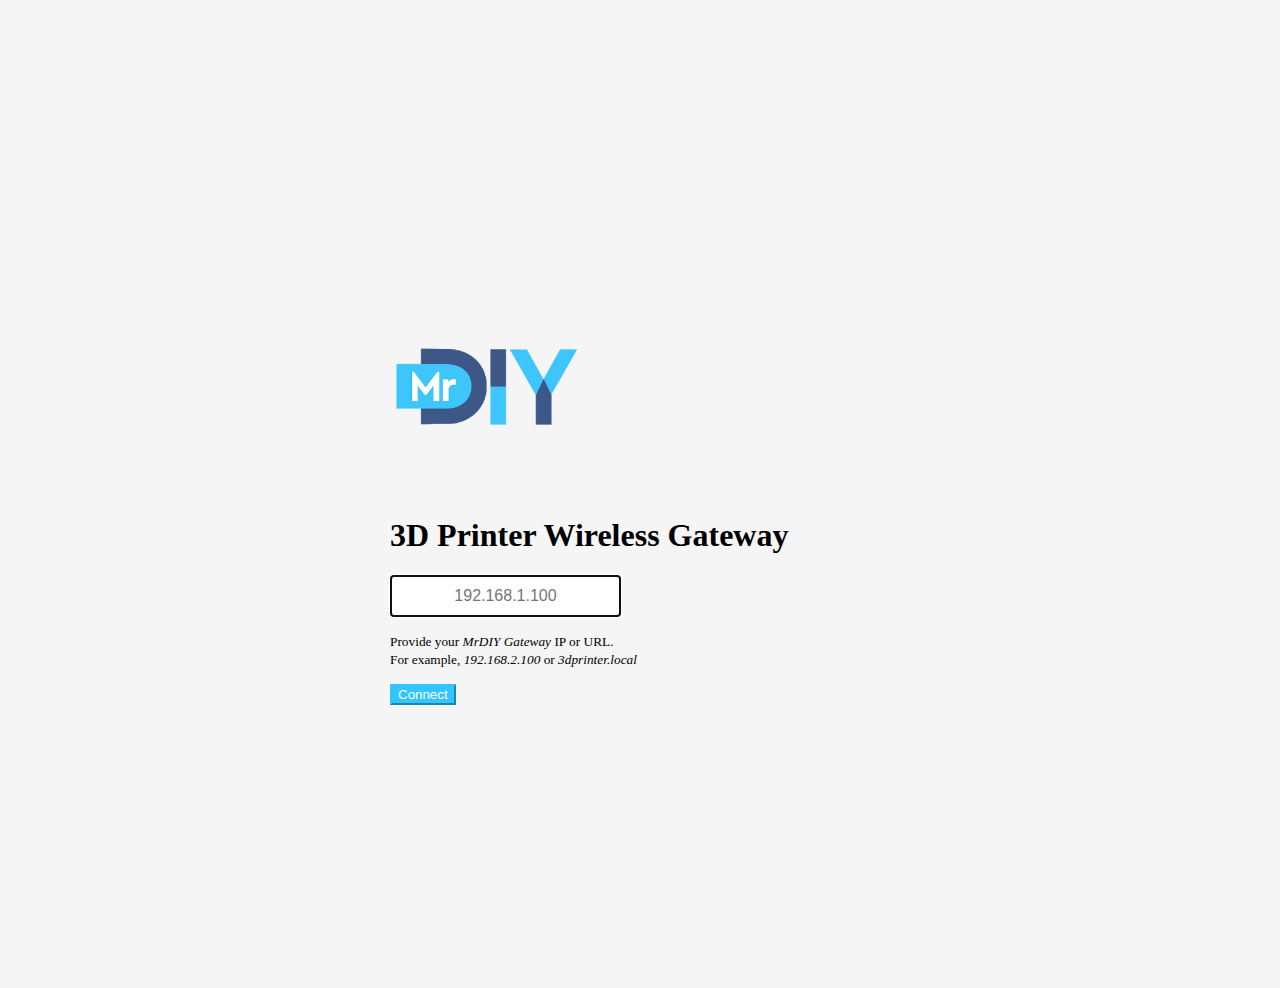
<file: index.html>
<!DOCTYPE html>
<html lang="en">
   <head>
      <meta charset="utf-8">
      <meta name="viewport" content="width=device-width, initial-scale=1">
      <title>3D Printer Gateway - MrDIY.ca</title>
      <link rel="apple-touch-icon" sizes="180x180" href="img/apple-touch-icon.png">
      <link rel="icon" type="image/png" sizes="32x32" href="img/favicon-32x32.png">
      <link rel="icon" type="image/png" sizes="16x16" href="img/favicon-16x16.png"> 
      <link rel="stylesheet" href="https://cdn.jsdelivr.net/npm/bootstrap@5.1.3/dist/css/bootstrap.min.css" integrity="sha384-1BmE4kWBq78iYhFldvKuhfTAU6auU8tT94WrHftjDbrCEXSU1oBoqyl2QvZ6jIW3" crossorigin="anonymous">
      <link href="css/main.css?v=TIMESTAMP" rel="stylesheet">
   </head>
   <body>
      <div class="d-flex flex-column" style="width: 4.5rem;"  id="tabs">
         <ul class="nav nav-pills nav-flush flex-column mb-auto text-center">
            <li><a href="https://www.mrdiy.ca" target="_blank" class="nav-link py-3 border-bottom"><img class="logo" src="img/MrDIY_logo.png"></a></li>
            <li><a id="home" href="#home"  class="nav-link py-3 border-bottom active"><svg class="bi" width="24" height="24" transform="rotate(180)"><use xlink:href="#home_icon"></use></svg></a>
            </li>
            <li><a id="sd_card"  href="#sd_card"  class="nav-link py-3 border-bottom">       <svg class="bi" width="24" height="24"><use xlink:href="#sd_card_icon"></use></svg></a></li>
            <li><a id="console"  href="#console"  class="nav-link py-3 border-bottom">       <svg class="bi" width="24" height="24"><use xlink:href="#console_icon"></use></svg></a></li>
            <li><a id="advanced" href="#advanced" class="nav-link py-3 border-bottom">       <svg class="bi" width="24" height="24"> <use xlink:href="#gear_fill_icon"></use></svg></a></li>
            <li><a id="features" href="#features" class="nav-link py-3 border-bottom">       <svg class="bi" width="24" height="24"><use xlink:href="#info_icon"></use></svg></a></li>
         </ul>
      </div>
      <div class="d-flex mrdiy_divider" id="mrdiy_divider"></div>
      <div class="a_tab m-2 d-flex flex-column align-items-stretch" style="flex: 1;" id="tab_home">
         <div class="row  p-3">
            <div class="col-md-3 col-6">
               <div class=" d-flex">
                  <h1 class="text-primary current_bed_temperature_group" id="current_bed_temperature">-</h1>
                  <h1 class="text-primary current_bed_temperature_group">°C</h1>
               </div>
               <span class="text-muted">bed / </span><span class="text-muted" id="set_bed_temperature">-</span><span class="text-muted">°C</span>
            </div>
            <div class="col-md-3 col-6">
               <div class=" d-flex">
                  <h1 class="text-primary current_hotend_temperature_group"  id="current_hotend_temperature">-</h1>
                  <h1 class="text-primary current_hotend_temperature_group">°C</h1>
               </div>
               <span class="text-muted">hotend / </span><span class="text-muted" id="set_hotend_temperature">-</span><span class="text-muted">°C</span>
            </div>
            <div class="col-md-3 col-6 mt-4 mt-md-0">
               <div class=" d-flex">
                  <h1 class="text-primary"  id="timer_lapsed"></h1>
               </div>
               <span class="text-muted" id="current_file_process"></span>
            </div>
            <div class="col-md-3 col-6 mt-4 mt-md-0">
               <h1 class="text-mrdiy-light text-capitalize" id="printer_status">Offline</h1>
               <span class="text-muted" id="current_file_name"></span>
               <span class="" id="busy_box"></span>
            </div>
         </div>
         <div class="row  p-3">
            <div class="col-12">
               <div class="progress " style="height: 30px;">
                  <div class="progress-bar" style="width: 100%" aria-valuenow="100" id="progress-bar"></div>
               </div>
            </div>
         </div>
         <div class="row p-3 justify-content-md-center">
            <div class="btn-group mt-1 col-12" role="group">
                  <button id="action_show_sd_card" type="button" class="btn text-mrdiy-dark border btn-lg">
                     <svg class="bi align-middle" width="20" height="20">
                        <use xlink:href="#sd_card_icon"></use>
                     </svg>
                     <span id="action_show_sd_card_txt">Print<span id="files_letter_s"></span></span>
                  </button>
                   <button id="action_pause" type="button" class="btn border  text-warning btn-lg">
                     <svg class="bi align-middle text-warning" width="24" height="24">
                        <use xlink:href="#pause_icon"></use>
                     </svg>
                     Pause
                  </button>                 
                  <button id="action_stop" type="button" class="btn border  text-danger btn-lg">
                     <svg class="bi align-middle text-danger" width="24" height="24">
                        <use xlink:href="#stop_icon"></use>
                     </svg>
                     Stop
                  </button>
                  <button type="button" class="no-click btn border btn-lg text-mrdiy-light" data-bs-toggle="tooltip" data-bs-placement="bottom" title="Z height">
                     <svg class="bi align-middle" width="20" height="20">
                        <use xlink:href="#z_icon">0</use>
                     </svg>
                     Z<span id="printing_z_height">0</span>
                  </button>
                  <button type="button" class="no-click btn border btn-lg text-primary" data-bs-toggle="tooltip" data-bs-placement="bottom" title="feed rate">
                     <svg class="bi align-middle" width="20" height="20">
                        <use xlink:href="#speed_icon"></use>
                     </svg>
                     <span id="printing_feedrate">0</span>
                  </button> 
                  <button type="button" class="no-click btn border btn-lg text-primary" data-bs-toggle="tooltip" data-bs-placement="bottom" title="flow rate">
                     <svg class="bi align-middle" width="20" height="20" transform='rotate(180)'>
                        <use xlink:href="#home_icon"></use>
                     </svg>
                     <span id="printing_flow">0</span>
                  </button>                
            </div>
         </div>
         <div class="row  p-4">
            <div class="col-sm-12 col-md-6 mb-5">
               <canvas class="col-12" id="temps_chart"></canvas>
            </div>
             <div class="col-sm-12 col-md-6" id="feed_url">
               <canvas class="col-12" id="position_chart"></canvas> 
            </div> 
         </div>         
      </div>

      <div class="a_tab  m-2 d-flex flex-column align-items-stretch hidden_forced" style="flex: 1;" id="tab_sd_card">      
         <div class="d-flex border-bottom align-items-center flex-shrink-0 p-3 border-mrdiy-light text-decoration-none justify-content-between">
            <div class="col-4 fs-4  fw-semibold" id="reload_files">SD Card</div>
            <div class="col-8" style="text-align:right">
                <a class="col-auto" href="#" id="action_refresh_sd_card" >
                    <button id="action_refresh_sd_card_do" type="button" class="btn bg-light"><svg class="bi text-mrdiy-dark" width="16" height="16">
                        <use xlink:href="#reload_icon"></use> </svg>
                    </button>
                <button id="action_refresh_sd_card_loading" class="spinner-border spinner-border-sm text-mrdiy-dark" style="display:none;"></button>
                </a>
            </div>
         </div>
         <div class="col-md-12 mt-3">
            <ul class="list-group" id="print_files_list"><p class="m-3">If the file list is not populated automatically, click on the refresh icon at the top-right corner.</p></ul>
            <p class="m-3" id="sd_card_has_no_files" style="display:none;">The SD Card is not inserted or has no GCODE files.</p>
         </div>       
      </div>
      <div class="a_tab m-2 d-flex flex-column align-items-stretch hidden_forced" style="flex: 1;" id="tab_console">
         <span class="d-flex align-items-center flex-shrink-0 p-3 border-mrdiy-light text-decoration-none justify-content-between">
         <span class="fs-4 fw-semibold">Console</span>
         <span class="fs-7 text-secondary">
               <select class="me-2" onchange="changeBaud()" id="baud" name="baud">
                  <option value=4800>4800</option>
                  <option value=9600>9600</option>
                  <option value=14400>14400</option>
                  <option value=19200>19200</option>
                  <option value=28800>28800</option>
                  <option value=38400>38400</option>
                  <option value=57600>57600</option>
                  <option value=115200>115200</option>
                  <option value=250000>250000</option>
               </select>
         </span>
         </span>
         <div class="p-2 flex-grow-1"><textarea  class="h-100 text-secondary form-control h-90 flex-grow-1" id="console_output" rows="3"></textarea></div>
         <div class="mt-auto m-2">
            <div class="row">
               <div class="col-9 col-lg-11"><input id="console_input" type="text" class="form-control" id="gcode_command" placeholder="G-Code Command" maxlength="" autocomplete="off"></div>
               <div class="col-3 col-lg-1"><button id="console_input_send_button" type="submit" class="btn btn-primary mb-2">SEND</button></div>
            </div>
         </div>
      </div>
       <div class="a_tab m-2 d-flex flex-column align-items-stretch hidden_forced" style="flex: 1;" id="tab_advanced">

           <div class="alert_settings_changed alert bg-mrdiy-light text-white m-3 row pb-2" role="alert" style="display:none;">
                <div class="col-10 mt-2">The settings have been changed.</div>
                <button type="button" class="settings_changed_button col-2 btn btn-primary mb-2">Save</button>
          </div>                 
           <div class="d-flex align-items-center flex-shrink-0 p-3 border-mrdiy-light text-decoration-none border-bottom">
           <span class="fs-4 fw-semibold">G-code</span>
           </div>           
            <div class="row form-group p-3 pb-0"> 
              <div class="col-md-4 mb-3">
                <label class="col-sm-12" for="">Send on start</label>
                <div class="col-sm-12">
                  <textarea id="settings_on_boot_commands" class="settings_field form-control" rows="3"  maxlength=""></textarea>
                </div>
                <div class="invalid-feedback"></div>
              </div>
              <div class="col-md-4 mb-3">
                <label for="lastName">Send periodically</label>
                <textarea id="settings_periodical_commands" class="settings_field form-control" rows="3"  maxlength=""></textarea>
                <small class="text-muted" style="font-size:10px;">&nbsp;&nbsp;use M105 if M155 is not available for example</small>
              </div>
              <div class="col-md-4 mb-3">
                <label for="lastName">Period length (in seconds)</label>
                <input id="settings_periodical_commands_interval" type="number" min="30" class="settings_field form-control"  placeholder="" value="" required="" maxlength="" style="width: 100px">
              </div>
            </div>                 
            <div class="row form-group p-3 pb-0"> 
              <div class="col-md-4 mb-3">
                <label class="col-sm-12" for="">Start a print job</label>
                <div class="col-sm-12">
                  <textarea id="settings_print_commands" class="settings_field form-control" rows="3"  maxlength=""></textarea>
                  <small class="text-muted" style="font-size:10px;">&nbsp;&nbsp;FILENAME will be replaced with the actual file name.</small>
                </div>
              </div>
              <div class="col-md-4 mb-3">
                <label for="lastName">Pause the print job</label>
                <textarea id="settings_pause_commands" class="settings_field form-control" rows="3"  maxlength=""></textarea>
              </div>
              <div class="col-md-4 mb-3">
                <label for="lastName">Stop the print job</label>
                <textarea id="settings_stop_commands" class="settings_field form-control" rows="3"  maxlength="" style="overflow-x:scroll;"></textarea>
              </div>
              
           </div>
         <div class="d-flex align-items-center flex-shrink-0 p-3  pt-5 border-mrdiy-light text-decoration-none border-bottom">
         <div class="fs-4 fw-semibold">Data Parser</div>
         </div>

            <div class="row form-group p-3 pb-0"> 
                <div class="col-md-6 mb-3">
                  <label for="lastName">Temperature (bed,current)</label>
                  <input id="settings_regx_temperature_bed_current" type="text" class="settings_field form-control settings_field"  placeholder="" value="" required="" maxlength="">
                </div>
                <div class="col-md-6 mb-3">
                  <label for="lastName">Temperature (hotend,current)</label>
                  <input id="settings_regx_temperature_hotend_current" type="text" class="settings_field form-control"  placeholder="" value="" required="" maxlength="">
                </div>
            </div>
             <div class="row form-group p-3 pb-3"> 
                <div class="col-md-6 mb-3">
                  <label for="lastName">Temperature (bed,set)</label>
                  <input id="settings_regx_temperature_bed_set" type="text" class="settings_field form-control settings_field"  placeholder="" value="" required="" maxlength="">
                </div>
                <div class="col-md-6 mb-3">
                  <label for="lastName">Temperature (hotend,set)</label>
                  <input id="settings_regx_temperature_hotend_set" type="text" class="settings_field form-control"  placeholder="" value="" required="" maxlength="">
                </div>
            </div>
            
            <div class="d-flex align-items-center flex-shrink-0 p-2  text-decoration-none border-bottom"></div>  
            
              <div class="row form-group p-3 pb-3 mt-3"> 
                <div class="col-md-4 mb-3">
                  <label for="lastName">Position (x)</label>
                  <input id="settings_regx_position_x" type="text" class="settings_field form-control settings_field"  placeholder="" value="" required="" maxlength="">
                </div>
                <div class="col-md-4 mb-3">
                  <label for="lastName">Position (y)</label>
                  <input id="settings_regx_position_y" type="text" class="settings_field form-control"  placeholder="" value="" required="" maxlength="">
                </div>
                <div class="col-md-4 mb-3">
                  <label for="lastName">Position (z)</label>
                  <input id="settings_regx_position_z" type="text" class="settings_field settings_field form-control"  placeholder="" value="" required="" maxlength="">
                </div>               
            </div>   
            
            <div class="d-flex align-items-center flex-shrink-0 p-2  text-decoration-none border-bottom"></div>  
             
              <div class="row form-group p-3 pb-3 mt-3"> 
                <div class="col-md-6 mb-3">
                  <label for="lastName">Print (process)</label>
                  <input id="settings_regx_sd_print_process" type="text" class="settings_field form-control settings_field"  placeholder="" value="" required="" maxlength="">
                </div>
                <div class="col-md-6 mb-3">
                  <label for="lastName">Print (time)</label>
                  <input id="settings_regx_sd_print_time" type="text" class="settings_field form-control"  placeholder="" value="" required="" maxlength="">
                </div>
            </div>                     
            <div class="row form-group p-3 pb-0"> 
            <div class="col-md-6 mb-3">
                <label for="lastName">Print (filename)</label>
                <input id="settings_regx_printing_filename" type="text" class="settings_field form-control"  placeholder="" value="" required="" maxlength="">
              </div>
              <div class="col-md-6 mb-3">
                <label for="lastName">Print (in progress)</label>
                <input id="settings_regx_printing_indicator" type="text" class="settings_field form-control"  placeholder="" value="" required="" maxlength="">
              </div>
           </div> 
           <div class="row form-group p-3 pb-3 mt-3"> 
              <div class="col-md-6 mb-3">
                <label for="lastName">Print (start)</label>
                <input id="settings_regx_print_start" type="text" class="settings_field form-control"  placeholder="" value="" required="" maxlength="">
              </div>
              <div class="col-md-6 mb-3">
                <label for="lastName">Print (end)</label>
                <input id="settings_regx_print_end" type="text" class="settings_field form-control"  placeholder="" value="" required="" maxlength="">
              </div>
           </div> 

           <div class="d-flex align-items-center flex-shrink-0 p-2  text-decoration-none border-bottom"></div>  

           <div class="row form-group p-3 pb-0"> 
              <div class="col-md-4 mb-3">
                <label for="lastName">File list (start)</label>
                <input id="settings_regx_file_list_start" type="text" class="settings_field form-control"  placeholder="" value="" required="" maxlength="">
              </div>
              <div class="col-md-4 mb-3">
                <label for="lastName">File list (end)</label>
                <input id="settings_regx_file_list_end" type="text" class="settings_field form-control"  placeholder="" value="" required="" maxlength="">
              </div> 
              <div class="col-md-4 mb-3">
                <label for="lastName">File list (name)</label>
                <input id="settings_regx_file_list_parser" type="text" class="settings_field form-control"  placeholder="" value="" required="" maxlength="">
              </div>            
           </div>           
           <div class="d-flex align-items-center flex-shrink-0 p-2  text-decoration-none border-bottom"></div>                                 
           <div class="row form-group pt-5"></div>  
      </div>
      <div class="a_tab m-2 d-flex flex-column align-items-stretch hidden_forced" style="flex: 1;" id="tab_features">
           <div class="d-flex align-items-center flex-shrink-0 p-3 border-mrdiy-light text-decoration-none border-bottom justify-content-between">
            <span class="fs-4 fw-semibold">Device</span>
            <span class="fs-7 text-secondary"></span>
           </div>
          <div class="row form-group p-3 pb-0"> 
                <div class="col-12 col-md-6" ><strong>Wi-Fi</strong>      <p id="info_wifi"></div>
                <div class="col-12 col-md-6"><strong>IP address</strong> <p id="info_ip_address"></p></div>
                <div class="col-12 col-md-6"><strong>MAC address</strong><p id="info_mac_address"></p></div>
                <div class="col-12 col-md-6" style="display:none;"><strong>Firmware</strong><p id="info_firmware" class="text-lowercase"></p></div>
                <div class="col-12 col-md-6"><strong>Gateway version</strong><p id="info_version"></p></div>  
                <div class="col-12 col-md-6"><strong>Interface version</strong><p>INTERFACE_VERSION</p></div>               
                <div class="col-12 col-md-6" style="display:none;"><strong>Printer stats</strong><p id="info_stats"></p></div>
         </div>
          <div class="d-flex align-items-center flex-shrink-0 p-3 border-mrdiy-light text-decoration-none border-bottom">
             <span class="fs-4 fw-semibold mt-3">Tools</span>
          </div>
          <div class="row form-group p-3 pb-0"> 
                <div class="row mb-3 mt-2">
                 <div class="row mb-3">
                  <div class="col-12 col-md-2"><button class="btn bg-mrdiy-dark text-white"  id="cmd_reboot">Reboot</button></div>
                  <div class="col-12 col-md-10">Your will need to refresh this page after rebooting the companion board.</p></div>
                </div>  
                 <div class="row mb-3">
                  <div class="col-12 col-md-2"><a target="_blank" href="https://gitlab.com/MrDIYca/3DPWG/-/issues"><button class="btn bg-mrdiy-dark text-white"  id="cmd_reboot">Report a bug</button></a></div>
                  <div class="col-12 col-md-10" for="lastName">Please provide as much data as you can (browser, OS, error code, verions .. etc) with screenshots when possible.</p></div>
                </div>                 
              </div>         
      </div>
          <div class="d-flex align-items-center flex-shrink-0 p-3 border-mrdiy-light text-decoration-none border-bottom">
             <span class="fs-4 fw-semibold mt-3">Donation</span>
          </div>
          <div class="row form-group p-3 pb-0"> 
                <div class="row mb-3 mt-2">
                 <div class="row mb-3">
                  <div class="col-12 col-md-12">This project is 100% crowd-funded by people just like you. You can support it directly by becoming a YouTube member or by shopping at <a href="https://store.mrdiy.ca/" target="_blank">my store</a>. Thank you!</p></div>
                </div>  
                 <div class="row mb-3">
                  <div class="col-12"><a style="background-color:#ffffff;color:#000000;" target="_blank" href="https://www.youtube.com/channel/UCtfYdcn8F8wfRA2BXp2FPtg/join" class="btn bg-mrdiy-light text-white mb-3">Become a YouTube Member</a></div>
                </div>               
              </div>         
      </div>       
      </div>  

      <svg xmlns="http://www.w3.org/2000/svg" style="display: none;">
         <symbol id="home_icon" viewBox="0 0 16 16">
            <path d="m 7.4021 6.6629 c 0.0168 -0.9072 0.037 -1.0248 0.2318 -1.3978 c 0.131 -0.2419 0.4838 -0.5813 0.7426 -0.7056 c 0.3864 -0.1882 0.4368 -0.1915 3.0072 -0.1915 c 2.3688 0 2.4595 -0.0034 2.5334 -0.1142 c 0.0504 -0.0706 0.0302 -0.3125 -0.0302 -0.3595 c -0.0437 -0.0403 -0.9173 -0.0504 -5.2651 -0.0638 l -5.2114 -0.0168 l -0.2184 -0.0739 c -0.5477 -0.1882 -0.84 -0.5712 -0.84 -1.1021 c 0 -0.5309 0.2923 -0.9139 0.84 -1.1021 l 0.2184 -0.0739 l 5.2114 -0.0168 c 4.3478 -0.0134 5.2214 -0.0235 5.2651 -0.0638 c 0.0605 -0.047 0.0806 -0.289 0.0302 -0.3595 c -0.0739 -0.1142 -0.1142 -0.1142 -5.6482 -0.1142 l -5.4802 0 l 0 -0.4536 l 0 -0.4536 l 5.5373 0.0067 l 5.5339 0.0101 l 0.1915 0.0739 c 0.5376 0.205 0.7997 0.5678 0.7997 1.1088 c 0 0.4838 -0.2688 0.8568 -0.7694 1.0584 l -0.1882 0.0773 l -5.245 0.0168 c -5.1005 0.0168 -5.2483 0.0202 -5.3189 0.0806 c -0.0974 0.0874 -0.0974 0.3226 0 0.4099 c 0.0706 0.0605 0.2184 0.0638 5.3189 0.0806 l 5.245 0.0168 l 0.1882 0.0773 c 0.5006 0.2016 0.7694 0.5746 0.7694 1.0584 c 0 0.541 -0.2621 0.9072 -0.7997 1.1088 c -0.1882 0.0706 -0.2285 0.0739 -2.6611 0.0907 c -1.8715 0.0134 -2.4931 0.0269 -2.5637 0.0605 c -0.1747 0.0739 -0.3158 0.205 -0.4133 0.383 l -0.0974 0.1781 l -0.0101 0.7997 l -0.0101 0.7963 l -0.457 0 l -0.4536 0 l 0.0168 -0.8299 z m -2.1706 10.4933 c -0.1949 -0.0706 -0.3461 -0.205 -0.4402 -0.3965 l -0.0874 -0.1747 l 0 -2.4528 l 0 -2.4562 l 0.0806 -0.168 c 0.0773 -0.1747 0.2318 -0.3293 0.3864 -0.3965 c 0.047 -0.0202 0.336 -0.047 0.6384 -0.0571 l 0.5544 -0.0168 l 0.336 -1.3339 l 0.3394 -1.3373 l 0.877 0 l 0.877 0 l 0.3125 1.2365 c 0.1714 0.6787 0.3259 1.2835 0.3427 1.344 l 0.0302 0.1075 l 0.5208 0 c 0.5779 0 0.6888 0.0269 0.8837 0.2117 c 0.0605 0.0605 0.1411 0.168 0.1747 0.2419 c 0.0605 0.1277 0.0638 0.2688 0.0638 2.6141 c 0 2.0059 -0.0101 2.4998 -0.0437 2.5872 c -0.0672 0.1579 -0.215 0.3192 -0.373 0.4032 l -0.1378 0.0739 l -2.604 0.0067 c -2.1168 0.0067 -2.6275 0 -2.7317 -0.037 z m 5.1778 -0.6518 c 0.0336 -0.0235 0.0403 -0.5242 0.0336 -2.3957 l -0.0101 -2.3654 l -2.52 0 l -2.52 0 l -0.0101 2.3486 c -0.0034 1.7069 0.0034 2.3621 0.0302 2.3923 c 0.0302 0.0403 0.4637 0.047 2.4965 0.047 c 1.3507 0 2.4763 -0.0134 2.4998 -0.0269 z"></path>
         </symbol>
         <symbol id="gear_fill_icon" viewBox="0 0 16 16">
            <path d="M9.405 1.05c-.413-1.4-2.397-1.4-2.81 0l-.1.34a1.464 1.464 0 0 1-2.105.872l-.31-.17c-1.283-.698-2.686.705-1.987 1.987l.169.311c.446.82.023 1.841-.872 2.105l-.34.1c-1.4.413-1.4 2.397 0 2.81l.34.1a1.464 1.464 0 0 1 .872 2.105l-.17.31c-.698 1.283.705 2.686 1.987 1.987l.311-.169a1.464 1.464 0 0 1 2.105.872l.1.34c.413 1.4 2.397 1.4 2.81 0l.1-.34a1.464 1.464 0 0 1 2.105-.872l.31.17c1.283.698 2.686-.705 1.987-1.987l-.169-.311a1.464 1.464 0 0 1 .872-2.105l.34-.1c1.4-.413 1.4-2.397 0-2.81l-.34-.1a1.464 1.464 0 0 1-.872-2.105l.17-.31c.698-1.283-.705-2.686-1.987-1.987l-.311.169a1.464 1.464 0 0 1-2.105-.872l-.1-.34zM8 10.93a2.929 2.929 0 1 1 0-5.86 2.929 2.929 0 0 1 0 5.858z"></path>
         </symbol>
         <symbol id="info_icon" viewBox="0 0 16 16">
             <path d="M8 15A7 7 0 1 1 8 1a7 7 0 0 1 0 14zm0 1A8 8 0 1 0 8 0a8 8 0 0 0 0 16z"/>
             <path d="m8.93 6.588-2.29.287-.082.38.45.083c.294.07.352.176.288.469l-.738 3.468c-.194.897.105 1.319.808 1.319.545 0 1.178-.252 1.465-.598l.088-.416c-.2.176-.492.246-.686.246-.275 0-.375-.193-.304-.533L8.93 6.588zM9 4.5a1 1 0 1 1-2 0 1 1 0 0 1 2 0z"/>
         </symbol>
         <symbol id="console_icon" viewBox="0 0 16 16">
            <path d="M6 9a.5.5 0 0 1 .5-.5h3a.5.5 0 0 1 0 1h-3A.5.5 0 0 1 6 9zM3.854 4.146a.5.5 0 1 0-.708.708L4.793 6.5 3.146 8.146a.5.5 0 1 0 .708.708l2-2a.5.5 0 0 0 0-.708l-2-2z"/>
            <path d="M2 1a2 2 0 0 0-2 2v10a2 2 0 0 0 2 2h12a2 2 0 0 0 2-2V3a2 2 0 0 0-2-2H2zm12 1a1 1 0 0 1 1 1v10a1 1 0 0 1-1 1H2a1 1 0 0 1-1-1V3a1 1 0 0 1 1-1h12z"/>
         </symbol>
         <symbol id="pause_icon" viewBox="0 0 16 16">
            <path d="M5.5 3.5A1.5 1.5 0 0 1 7 5v6a1.5 1.5 0 0 1-3 0V5a1.5 1.5 0 0 1 1.5-1.5zm5 0A1.5 1.5 0 0 1 12 5v6a1.5 1.5 0 0 1-3 0V5a1.5 1.5 0 0 1 1.5-1.5z"/>
         </symbol>
         <symbol id="stop_icon" viewBox="0 0 16 16">
            <path d="M5 3.5h6A1.5 1.5 0 0 1 12.5 5v6a1.5 1.5 0 0 1-1.5 1.5H5A1.5 1.5 0 0 1 3.5 11V5A1.5 1.5 0 0 1 5 3.5z"/>
         </symbol>
         <symbol id="speed_icon" viewBox="0 0 16 16">
            <path d="M8 4a.5.5 0 0 1 .5.5V6a.5.5 0 0 1-1 0V4.5A.5.5 0 0 1 8 4zM3.732 5.732a.5.5 0 0 1 .707 0l.915.914a.5.5 0 1 1-.708.708l-.914-.915a.5.5 0 0 1 0-.707zM2 10a.5.5 0 0 1 .5-.5h1.586a.5.5 0 0 1 0 1H2.5A.5.5 0 0 1 2 10zm9.5 0a.5.5 0 0 1 .5-.5h1.5a.5.5 0 0 1 0 1H12a.5.5 0 0 1-.5-.5zm.754-4.246a.389.389 0 0 0-.527-.02L7.547 9.31a.91.91 0 1 0 1.302 1.258l3.434-4.297a.389.389 0 0 0-.029-.518z"/>
            <path fill-rule="evenodd" d="M0 10a8 8 0 1 1 15.547 2.661c-.442 1.253-1.845 1.602-2.932 1.25C11.309 13.488 9.475 13 8 13c-1.474 0-3.31.488-4.615.911-1.087.352-2.49.003-2.932-1.25A7.988 7.988 0 0 1 0 10zm8-7a7 7 0 0 0-6.603 9.329c.203.575.923.876 1.68.63C4.397 12.533 6.358 12 8 12s3.604.532 4.923.96c.757.245 1.477-.056 1.68-.631A7 7 0 0 0 8 3z"/>
         </symbol>     
         <symbol id="reload_icon" viewBox="0 0 16 16">
            <path d="M 6.1479 14.3856 c -1.0814 -0.2552 -2.3207 -0.972 -3.159 -1.8103 c -0.7898 -0.7898 -1.5309 -2.0169 -1.5309 -2.5272 c 0 -0.4981 0.4981 -0.9842 1.0085 -0.9842 c 0.5346 0 0.729 0.158 1.0814 0.8748 c 0.3766 0.7898 1.4094 1.7982 2.2478 2.1749 c 1.3608 0.6318 3.2926 0.5103 4.532 -0.2673 c 0.8748 -0.5589 0.8748 -0.5711 -0.1944 -1.6524 l -0.9598 -0.9598 l 2.7094 0 l 2.6973 0 l 0 2.6973 l 0 2.7094 l -0.9963 -0.9963 l -1.0085 -0.9842 l -0.5468 0.4253 c -1.6646 1.3001 -3.8637 1.7861 -5.8806 1.3001 z M 12.6603 6.4152 c -0.1458 -0.0729 -0.4495 -0.4617 -0.6561 -0.8505 c -0.4617 -0.8748 -1.3487 -1.7131 -2.2599 -2.1384 c -0.6075 -0.2916 -0.8384 -0.3281 -1.9683 -0.3281 c -1.1421 0 -1.3487 0.0365 -2.0291 0.3523 c -0.4131 0.1822 -0.8748 0.4738 -1.0206 0.6318 l -0.2795 0.3038 l 0.9598 0.9598 l 0.972 0.972 l -2.7094 0 l -2.6973 0 l 0 -2.6973 l 0 -2.7094 l 1.0085 0.9963 l 0.9963 1.0085 l 0.5468 -0.4374 c 2.7216 -2.1749 6.5853 -1.9562 9.0396 0.4981 c 0.8141 0.8141 1.5309 2.0291 1.5309 2.5636 c -0.0121 0.401 -0.1822 0.6804 -0.5711 0.8748 c -0.3159 0.1701 -0.4981 0.1701 -0.8627 0 z"/>
         </symbol>
         <symbol id="sd_card_icon" viewBox="0 0 16 16">
            <path d="M 1.5149 2.9412 V 15.7554 C 1.5149 15.9764 1.694 16.1554 1.9149 16.1554 H 14.2405 C 14.4614 16.1554 14.6405 15.9764 14.6405 15.7554 V 6.9673 C 14.6405 6.7463 14.4614 6.5673 14.2405 6.5673 H 13.6855 V 5.4289 H 14.2405 C 14.4614 5.4289 14.6405 5.2498 14.6405 5.0289 V 0.4 C 14.6405 0.179 14.4614 0 14.2405 0 H 4.456 C 4.3499 0 4.2482 0.0421 4.1731 0.1172 L 1.6321 2.6583 C 1.557 2.7334 1.5149 2.835 1.5149 2.9412 Z M 12.5034 9.2914 V 13.0213 C 12.5034 13.4707 12.1391 13.835 11.6897 13.835 H 4.4656 C 4.0162 13.835 3.6518 13.4707 3.6518 13.0213 V 9.2914 C 3.6518 8.842 4.0162 8.4777 4.4656 8.4777 H 11.6897 C 12.1391 8.4778 12.5034 8.8421 12.5034 9.2914 Z M 5.9878 3.0741 H 4.6847 V 0.9565 H 5.9878 V 3.0741 Z M 7.91 3.0741 H 6.6069 V 0.9565 H 7.91 V 3.0741 Z M 9.8322 3.0741 H 8.529 V 0.9565 H 9.8322 V 3.0741 Z M 11.7543 3.0741 H 10.4512 V 0.9565 H 11.7543 V 3.0741 Z M 13.6765 3.0741 H 12.3734 V 0.9565 H 13.6765 V 3.0741 Z M 10.1054 10.5021 H 5.3363 C 5.1154 10.5021 4.9363 10.323 4.9363 10.1021 C 4.9363 9.8811 5.1154 9.7021 5.3363 9.7021 H 10.1054 C 10.3262 9.7021 10.5054 9.8811 10.5054 10.1021 C 10.5054 10.323 10.3262 10.5021 10.1054 10.5021 Z M 9.5343 12.5554 H 5.412 C 5.1911 12.5554 5.012 12.3763 5.012 12.1554 S 5.1911 11.7554 5.412 11.7554 H 9.5343 C 9.7552 11.7554 9.9343 11.9344 9.9343 12.1554 S 9.7552 12.5554 9.5343 12.5554 Z"/>
         </symbol>
        <symbol id="print_icon" viewBox="0 0 16 16">
          <path d="M2.5 8a.5.5 0 1 0 0-1 .5.5 0 0 0 0 1z"/>
          <path d="M5 1a2 2 0 0 0-2 2v2H2a2 2 0 0 0-2 2v3a2 2 0 0 0 2 2h1v1a2 2 0 0 0 2 2h6a2 2 0 0 0 2-2v-1h1a2 2 0 0 0 2-2V7a2 2 0 0 0-2-2h-1V3a2 2 0 0 0-2-2H5zM4 3a1 1 0 0 1 1-1h6a1 1 0 0 1 1 1v2H4V3zm1 5a2 2 0 0 0-2 2v1H2a1 1 0 0 1-1-1V7a1 1 0 0 1 1-1h12a1 1 0 0 1 1 1v3a1 1 0 0 1-1 1h-1v-1a2 2 0 0 0-2-2H5zm7 2v3a1 1 0 0 1-1 1H5a1 1 0 0 1-1-1v-3a1 1 0 0 1 1-1h6a1 1 0 0 1 1 1z"/>
        </symbol>
        <symbol id="z_icon" viewBox="0 0 16 16">
          <path d="m14.12 10.163 1.715.858c.22.11.22.424 0 .534L8.267 15.34a.598.598 0 0 1-.534 0L.165 11.555a.299.299 0 0 1 0-.534l1.716-.858 5.317 2.659c.505.252 1.1.252 1.604 0l5.317-2.66zM7.733.063a.598.598 0 0 1 .534 0l7.568 3.784a.3.3 0 0 1 0 .535L8.267 8.165a.598.598 0 0 1-.534 0L.165 4.382a.299.299 0 0 1 0-.535L7.733.063z"/>
  <path d="m14.12 6.576 1.715.858c.22.11.22.424 0 .534l-7.568 3.784a.598.598 0 0 1-.534 0L.165 7.968a.299.299 0 0 1 0-.534l1.716-.858 5.317 2.659c.505.252 1.1.252 1.604 0l5.317-2.659z"/>
         </symbol>                 
      </svg>
   </body>
        <script src="https://ajax.googleapis.com/ajax/libs/jquery/3.6.0/jquery.min.js"></script> 
   <script src="https://cdn.jsdelivr.net/npm/bootstrap@5.1.3/dist/js/bootstrap.bundle.min.js" integrity="sha384-ka7Sk0Gln4gmtz2MlQnikT1wXgYsOg+OMhuP+IlRH9sENBO0LRn5q+8nbTov4+1p" crossorigin="anonymous"></script>
   <script src="js/chart.js"></script>
   <script src="js/main.js?v=TIMESTAMP"></script>
   <script async src="https://www.googletagmanager.com/gtag/js?id=G-8235E501QV"></script>
   <script>window.dataLayer = window.dataLayer || [];function gtag(){dataLayer.push(arguments);} gtag('js', new Date());gtag('config', 'G-8235E501QV');</script>
</html>
</file>
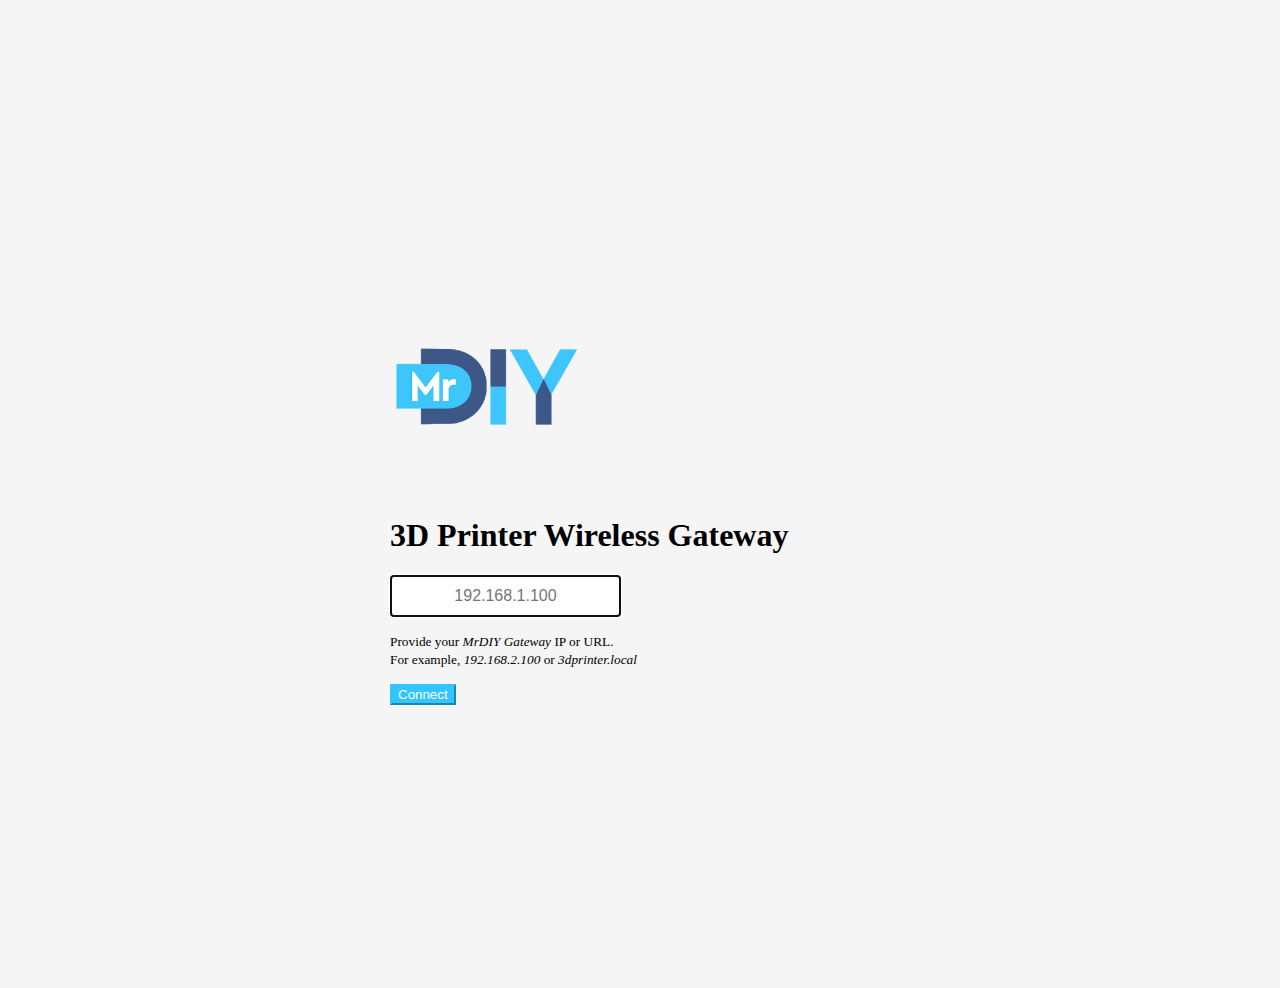
<file: setup.html>
<!doctype html>
<html lang="en">
   <head>
      <meta charset="utf-8">
      <meta name="viewport" content="width=device-width, initial-scale=1">
      <title>3D Printer Gateway - MrDIY.ca</title>
      <link rel="apple-touch-icon" sizes="180x180" href="img/apple-touch-icon.png">
      <link rel="icon" type="image/png" sizes="32x32" href="img/favicon-32x32.png">
      <link rel="icon" type="image/png" sizes="16x16" href="img/favicon-16x16.png"> 
      <link href="https://cdn.jsdelivr.net/npm/bootstrap@5.1.3/dist/css/bootstrap.min.css" rel="stylesheet" integrity="sha384-1BmE4kWBq78iYhFldvKuhfTAU6auU8tT94WrHftjDbrCEXSU1oBoqyl2QvZ6jIW3" crossorigin="anonymous">
    <link href="css/setup.css?v=TIMESTAMP" rel="stylesheet">
  </head>
  <body class="text-center">
    <form class="form-signin pt-0" action="index.html" method="get">
      <img class="mb-2" src="img/MrDIY_logo.png" alt="" width="200" height="200">
      <h1 class="h3 mb-3 font-weight-normal">3D Printer Wireless Gateway</h1>
      <input type="text" id="network" name="network"  class="form-control" placeholder="192.168.1.100" required autofocus>
      <p><small class="d-block mt-2 mb-3 text-muted">Provide your <i>MrDIY Gateway</i> IP or URL.<br>For example, <i>192.168.2.100</i> or <i>3dprinter.local</i></small></p>
      <button class="mt-4 btn btn-lg btn-primary btn-block" type="submit">Connect</button>
    </form>
  </body>
</html>
</file>
<file: css/main.css>
body {
  display: flex;
  flex-wrap: nowrap;
  height: 100vh;
  height: -webkit-fill-available;
  overflow-x: auto;
}
body > * {
  flex-shrink: 0;
  min-height: -webkit-fill-available;
}
.mrdiy_divider {
  width: 0.5rem;
  height: 100%;
  background-color: #ffc107;
  border: solid rgba(0, 0, 0, .15);
  border-width: 1px 0;
}
.bi {
  vertical-align: -.125em;
  pointer-events: none;
  fill: currentColor;
}
.nav-flush .nav-link {
  border-radius: 0;
}
.btn-toggle {
  display: inline-flex;
  align-items: center;
  padding: .25rem .5rem;
  font-weight: 600;
  color: rgba(0, 0, 0, .65);
  background-color: transparent;
  border: 0;
}
.hidden_forced{
   display: none!important;
}
.nav-pills, .nav-pills .show>.nav-link, .nav-pills , .nav-pills,a, .show>.nav-link,.text-primary{
  color: #3D568A!important;
}
.nav-link.active{
  color: #FFFFFF!important;
}
.text-primary, .text-mrdiy-dark{
   color: #3D568A!important;
}
.nav-pills .nav-link.active, .nav-pills .show>.nav-link,.btn-primary, .progress-bar, .btn-primary, .bg-mrdiy-dark{
  background-color: #3D568A!important;
}
.progress-bar-grey{
  background-color: #BBC8D5!important;
}
.border, .border-mrdiy-dark{
  border-color: #3D568A!important;
}
.text-mrdiy-light{
  color: #32C5FF!important;
}
.text-mrdiy-red{
  color: rgb(196, 37, 52) !important;
}
.text-mrdiy-green{
  color: rgb(0, 159, 72) !important;
}
.mrdiy_light_blue_bg, .bg-mrdiy-light{
  background-color: #32C5FF!important;
}
.mrdiy-light-blue-border, .border-mrdiy-light{
  border-color: #32C5FF!important;
}
.bg-mrdiy-green{
  background-color: rgb(0, 159, 72) !important;
}
.logo{ 
    width: 40px;
    height: 40px;
}
@keyframes spinner {
  to {transform: rotate(360deg);}
}
.spinner {
  content: '';
  box-sizing: border-box;
  position: absolute;
  width: 15px;
  height: 15px;
  margin-top: 4px;
  margin-left: 10px;
  border-radius: 100%;
  border: 1px solid transparent;
  border-top-color: transparent;
  border-bottom-color: transparent;
  border-top-color: #32C5FF;
  border-bottom-color: ##32C5FF;
  animation: spinner .8s ease infinite;
}
.no-click{
  cursor:default!important;
}
.text-muted{
  var(--bs-body-color)
}
</file>
<file: css/setup.css>
html,body {
  height: 100%;
}

body {
  display: -ms-flexbox;
  display: -webkit-box;
  display: flex;
  -ms-flex-align: center;
  -ms-flex-pack: center;
  -webkit-box-align: center;
  align-items: center;
  -webkit-box-pack: center;
  justify-content: center;
  padding-top: 40px;
  padding-bottom: 40px;
  background-color: #f5f5f5;
}

.form-signin {
  width: 100%;
  max-width: 500px;
  padding: 15px;
  margin: 0 auto;
}
.form-signin .checkbox {
  font-weight: 400;
}
.form-signin .form-control {
  position: relative;
  box-sizing: border-box;
  height: auto;
  padding: 10px;
  font-size: 16px;
}
.form-signin .form-control:focus {
  z-index: 2;
}
.form-signin input[type="text"] {
  margin-bottom: -1px;
  border-bottom-right-radius: 0;
  border-bottom-left-radius: 0;
  text-align: center;
}

.btn-primary, .btn-primary:hover, .btn-primary:active, .btn-primary:focus{
  color: #fff;
  background-color:#32C5FF;
  border-color:#32C5FF;
}
.form-control:focus{
  box-shadow: none;
}
</file>
